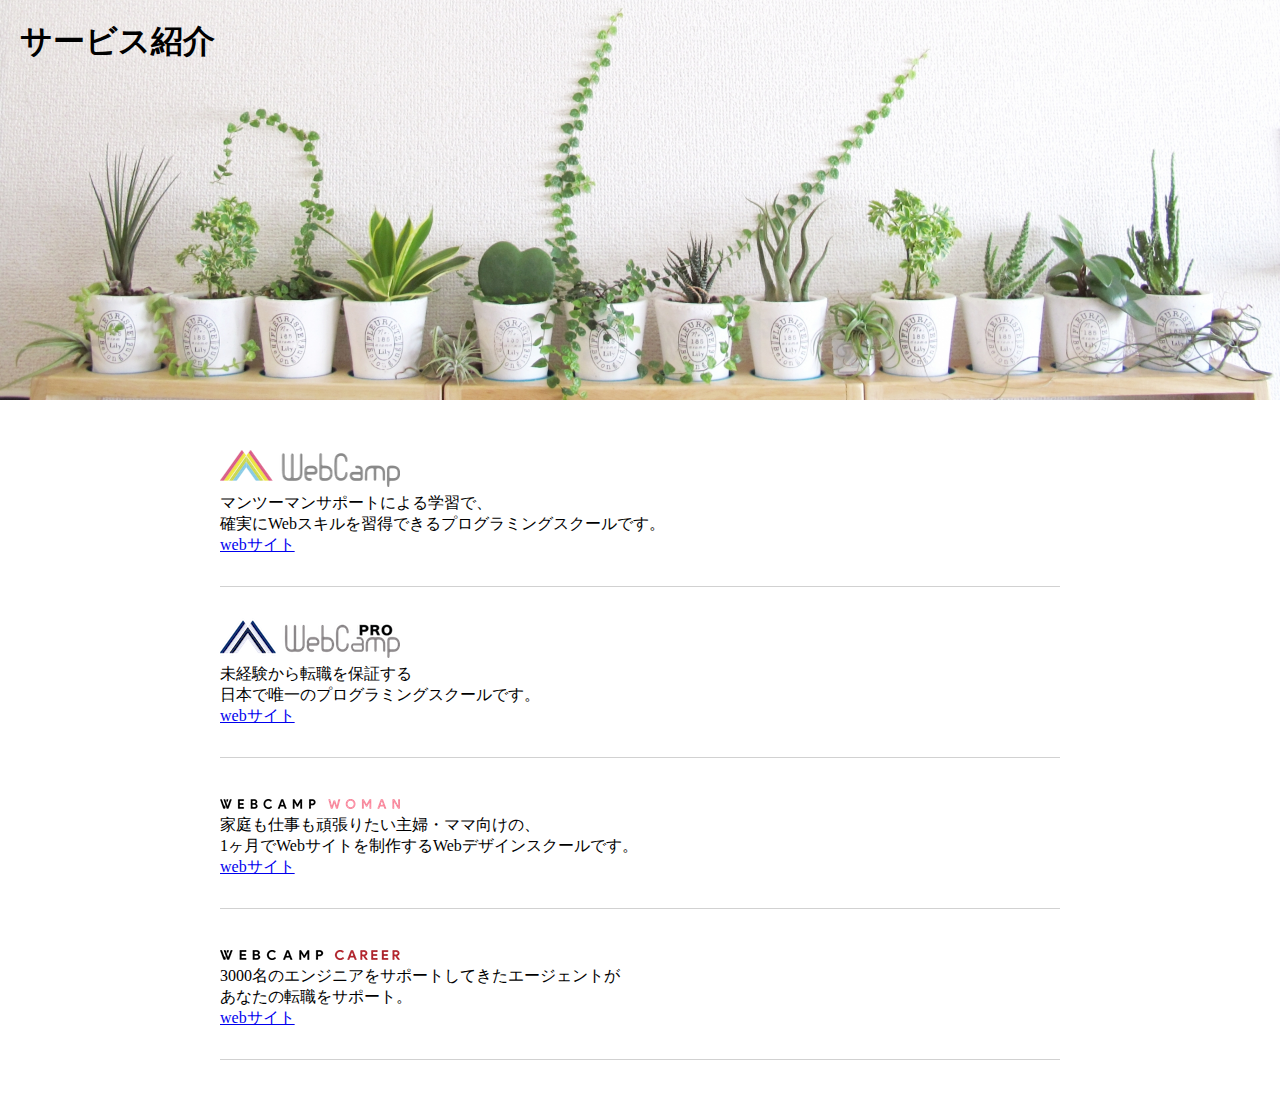
<file: chapter7_exercise/chapter7_answer/index.html>
<!DOCTYPE html>
<html lang="ja">
<head>
  <meta charset="utf8">
  <title>7章演習</title>
  <link rel="stylesheet" href="style.css">
</head>
<body>
  <section class="main-visual">
    <h1 class="headline">サービス紹介</h1>
  </section>
  <main>
    <section class="service1">
      <h2><img src="img/wc-logo.png" alt="ロゴ"></h2>
      <p>マンツーマンサポートによる学習で、<br>確実にWebスキルを習得できるプログラミングスクールです。</p>
      <a href="https://web-camp.io/">webサイト</a>
    </section>

    <section class="service2">
      <h2><img src="img/wcp-logo.png" alt="ロゴ"></h2>
      <p>未経験から転職を保証する<br>日本で唯一のプログラミングスクールです。</p>
      <a href="http://web-camp.io/pro/">webサイト</a>
    </section>

    <section class="service3">
      <h2><img src="img/wcw-logo.png" alt="ロゴ"></h2>
      <p>家庭も仕事も頑張りたい主婦・ママ向けの、<br>1ヶ月でWebサイトを制作するWebデザインスクールです。</p>
      <a href="http://web-camp.io/woman/">webサイト</a>
    </section>

    <section class="service4">
      <h2><img src="img/wcc-logo.png" alt="ロゴ"></h2>
      <p>3000名のエンジニアをサポートしてきたエージェントが<br>あなたの転職をサポート。</p>
      <a href="http://web-camp.io/career/">webサイト</a>
    </section>
  </main>
</body>
</html>
</file>
<file: chapter7_exercise/chapter7_answer/style.css>
* {
  margin: 0;
  padding: 0;
  box-sizing: border-box;
}

.main-visual{
  height: 400px;
  width: 100%;
  background-image: url(img/mv.jpg);
  background-size: cover;
  background-position: bottom;
}

.headline{
  padding: 20px;
}

main{
  width: 840px;
  margin: 50px auto;
}

.service1{
  margin-bottom: 30px;
  border-bottom: 1px solid #d1d1d1;
  padding-bottom: 30px;
}

.service2{
  margin-bottom: 30px;
  border-bottom: 1px solid #d1d1d1;
  padding-bottom: 30px;
}

.service3{
  margin-bottom: 30px;
  border-bottom: 1px solid #d1d1d1;
  padding-bottom: 30px;
}

.service4{
  margin-bottom: 30px;
  border-bottom: 1px solid #d1d1d1;
  padding-bottom: 30px;
}
</file>
